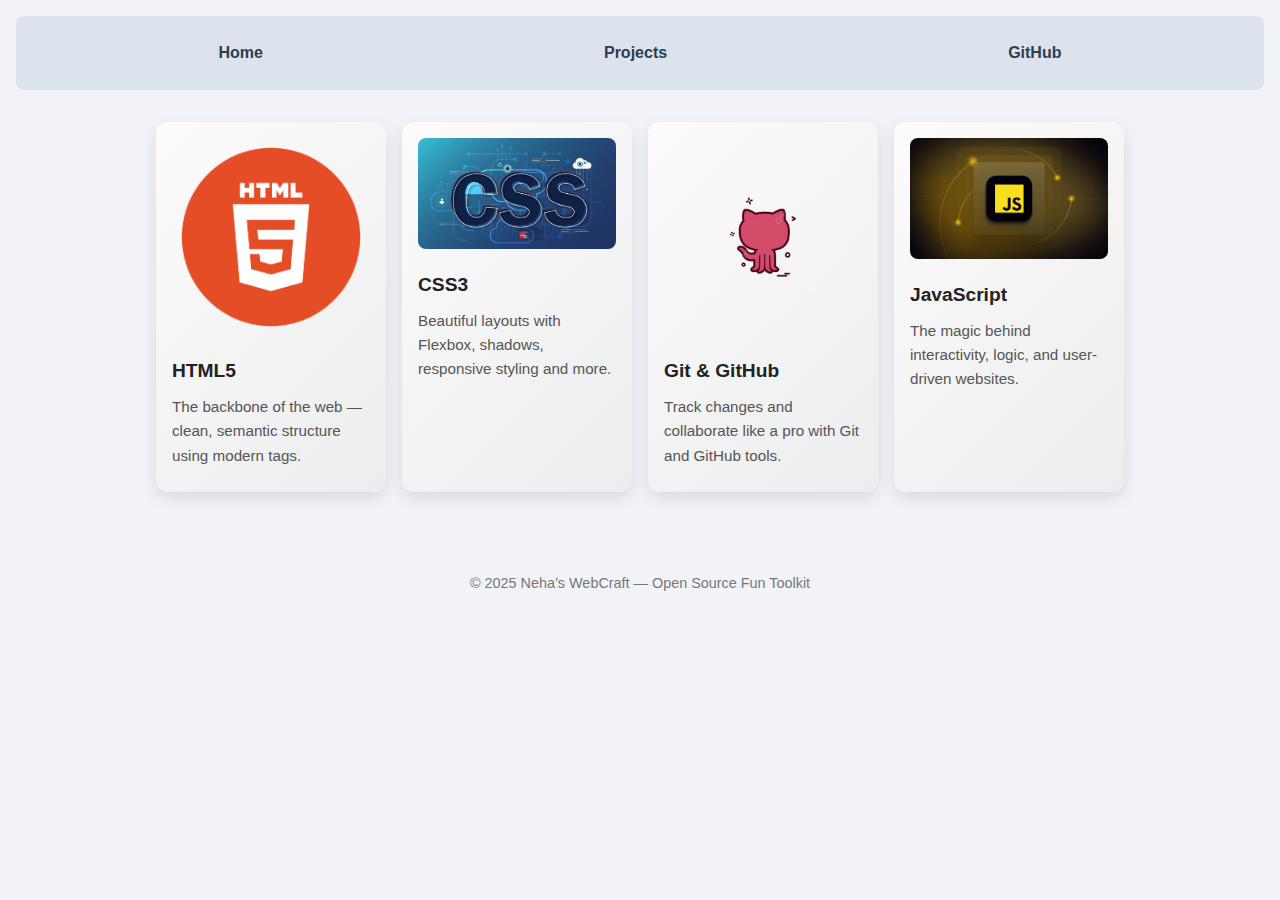
<file: Week1/assets/index.html>
<!DOCTYPE html>
<html lang="en">
<head>
  <meta charset="UTF-8" />
  <meta name="viewport" content="width=device-width, initial-scale=1.0" />
  <title>Week 1: Responsive Cards</title>
  <link rel="stylesheet" href="styles.css" />
</head>
<body>
  <header>
    <nav class="main-nav">
      <a href="#home">Home</a>
      <a href="#projects">Projects</a>
      <a href="#github">GitHub</a>
    </nav>
  </header>

  <main>
    <section class="card-container">
      <article class="card">
        <img src="placeholder1.png" alt="HTML5" class="card__image" />
        <h2 class="card__title">HTML5</h2>
        <p class="card__desc">The backbone of the web — clean, semantic structure using modern tags.</p>
      </article>

      <article class="card">
        <img src="placeholder2.jpg" alt="CSS3" class="card__image" />
        <h2 class="card__title">CSS3</h2>
        <p class="card__desc">Beautiful layouts with Flexbox, shadows, responsive styling and more.</p>
      </article>

      <article class="card">
        <img src="placeholder3.png" alt="GitHub" class="card__image" />
        <h2 class="card__title">Git & GitHub</h2>
        <p class="card__desc">Track changes and collaborate like a pro with Git and GitHub tools.</p>
      </article>

      <article class="card">
        <img src="placeholder4.png" alt="JS" class="card__image" />
        <h2 class="card__title">JavaScript</h2>
        <p class="card__desc">The magic behind interactivity, logic, and user-driven websites.</p>
      </article>
    </section>
  </main>

  <footer>
    <p class="footer-text">© 2025 Neha’s WebCraft — Open Source Fun Toolkit</p>
  </footer>
</body>
</html>
</file>
<file: Week1/assets/styles.css>
/* Reset and setup */
* {
  margin: 0;
  padding: 0;
  box-sizing: border-box;
}

body {
  font-family: 'Segoe UI', Arial, sans-serif;
  background-color: #f1f3f8;
  line-height: 1.6;
  padding: 1rem;
  color: #333;
}

/* Navigation bar */
.main-nav {
  display: flex;
  justify-content: space-around;
  background: #dce3ec;
  padding: 1rem 2rem;
  border-radius: 8px;
  margin-bottom: 2rem;
}
.main-nav a {
  text-decoration: none;
  color: #2c3e50;
  font-weight: bold;
  padding: 0.5rem 1.2rem;
  border-radius: 4px;
  transition: background 0.2s, color 0.2s;
}
.main-nav a:hover {
  background: #2c3e50;
  color: #fff;
}

/* Cards layout */
.card-container {
  display: flex;
  flex-wrap: wrap;
  gap: 1rem;
  justify-content: center;
  padding-bottom: 2rem;
}

/* Card design */
.card {
  flex: 1 1 200px;
  max-width: 230px;
  border: none;
  border-radius: 12px;
  background: linear-gradient(135deg, #fdfbfb, #ebedee);
  box-shadow: 0 6px 16px rgba(0, 0, 0, 0.1);
  overflow: hidden;
  display: flex;
  flex-direction: column;
  transition: transform 0.2s, box-shadow 0.2s;
  padding: 1rem;
}

.card:hover {
  transform: translateY(-6px) scale(1.03);
  box-shadow: 0 12px 24px rgba(0, 0, 0, 0.15);
}

/* Card content */
.card__image {
  width: 100%;
  height: auto;
  margin-bottom: 0.8rem;
  border-radius: 8px;
}
.card__title {
  font-size: 1.2rem;
  margin: 0.5rem 0;
  color: #222;
}
.card__desc {
  font-size: 0.95rem;
  color: #555;
  margin-bottom: 0.5rem;
}

/* Footer */
footer {
  text-align: center;
  padding: 1rem;
  margin-top: 2rem;
  color: #777;
  font-size: 0.9rem;
}

/* Responsive behavior */
@media (max-width: 600px) {
  .card {
    flex: 1 1 90%;
    max-width: 95%;
  }
}
</file>
